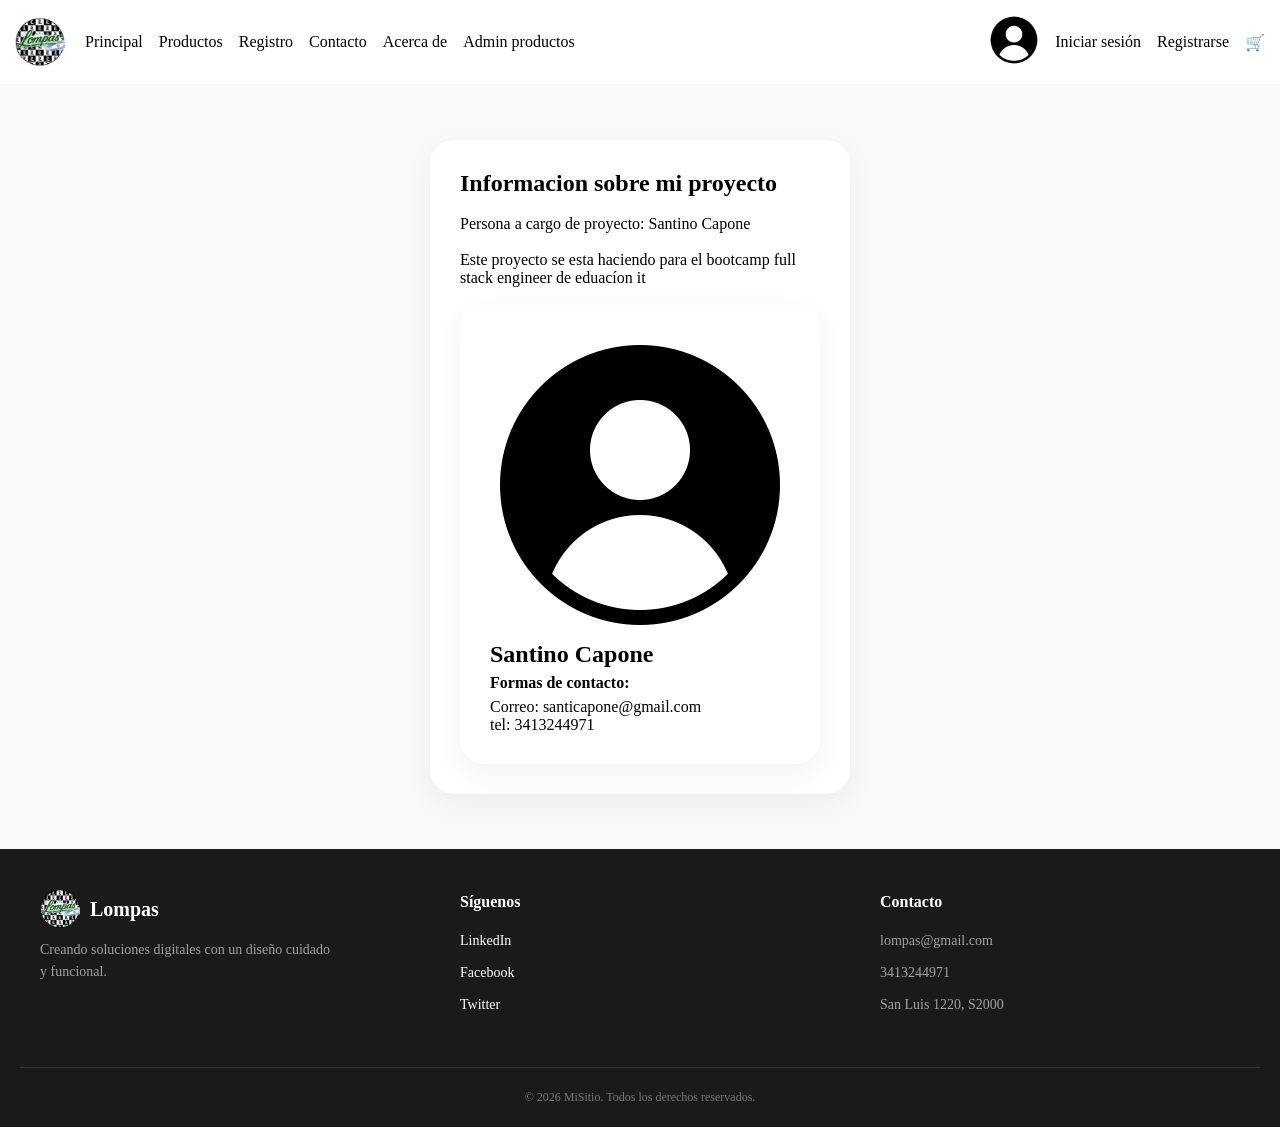
<file: pages/about.html>
<!doctype html>
<html lang="es">
  <head>
    <meta charset="UTF-8" />
    <meta name="viewport" content="width=device-width, initial-scale=1.0" />
    <title>Lompas</title>

    <link rel="stylesheet" href="/css/styles.css" />

    <link rel="stylesheet" href="/css/about.css" />

    <link rel="icon" type="image/png" href="/assets/images/Lompas-logo.png" />
  </head>
  <body>
    <header>
      <div class="navbar">
        <nav class="main-nav">
          <button class="hamburger">☰</button>
          <div class="nav-left">
            <img
              class="logos"
              src="/assets/images/Lompas-logo.png"
              alt="Logo del usuario"
            />
            <ul>
              <li><a href="/">Principal</a></li>
              <li><a href="/pages/products.html">Productos</a></li>
              <li><a href="/pages/register.html">Registro</a></li>
              <li><a href="/pages/contact.html">Contacto</a></li>
              <li><a href="/pages/about.html">Acerca de</a></li>
              <li>
                <a href="/pages/admin-products.html">Admin productos</a>
              </li>
            </ul>
          </div>
          <div class="nav-right">
            <ul>
              <li>
                <img
                  class="logos"
                  src="/assets/images/logo-usuario.png"
                  alt="Logo del usuario"
                />
              </li>
              <li><a href="/pages/login.html">Iniciar sesión</a></li>
              <li><a href="/pages/register.html">Registrarse</a></li>
              <li><a href="/pages/cart.html">🛒</a></li>
            </ul>
          </div>
        </nav>
      </div>
    </header>

    <main>
      <section>
        <div class="div-main">
          <div class="card">
            <h1>Informacion sobre mi proyecto</h1>
            <p>Persona a cargo de proyecto: Santino Capone</p>
            <p>
              Este proyecto se esta haciendo para el bootcamp full stack
              engineer de eduacíon it
            </p>
            <div class="card">
              <img
                src="/assets/images/logo-usuario.png"
                alt="foto del desarrollador"
              />
              <h2>Santino Capone</h2>
              <h4>Formas de contacto:</h4>
              <ul>
                <ol>
                  Correo: santicapone@gmail.com
                </ol>
                <ol>
                  tel: 3413244971
                </ol>
              </ul>
            </div>
          </div>
        </div>
      </section>
    </main>

    <footer class="site-footer">
      <div class="footer-container">
        <div class="footer-column footer-brand">
          <div class="logo-wrapper">
            <img
              src="/assets/images/Lompas-logo.png"
              alt="Logo de la empresa"
              class="footer-logo"
            />
            <span class="brand-name">Lompas</span>
          </div>
          <p class="brand-description">
            Creando soluciones digitales con un diseño cuidado y funcional.
          </p>
        </div>

        <div class="footer-column footer-socials">
          <h3>Síguenos</h3>
          <div class="social-links">
            <a
              href="https://www.linkedin.com"
              target="_blank"
              rel="noopener noreferrer"
              aria-label="LinkedIn"
            >
              <i class="fab fa-linkedin"></i> LinkedIn
            </a>
            <a
              href="https://www.facebook.com"
              target="_blank"
              rel="noopener noreferrer"
              aria-label="Facebook"
            >
              <i class="fab fa-facebook"></i> Facebook
            </a>
            <a
              href="https://www.twitter.com"
              target="_blank"
              rel="noopener noreferrer"
              aria-label="Twitter"
            >
              <i class="fab fa-twitter"></i> Twitter
            </a>
          </div>
        </div>

        <div class="footer-column footer-contact">
          <h3>Contacto</h3>
          <ul>
            <li>
              <i class="fas fa-envelope"></i>
              <a href="mailto:info@misitio.com">lompas@gmail.com</a>
            </li>
            <li>
              <i class="fas fa-phone"></i>
              <a href="tel:+3413244971">3413244971</a>
            </li>
            <li><i class="fas fa-map-marker-alt"></i>San Luis 1220, S2000</li>
          </ul>
        </div>
      </div>

      <div class="footer-bottom">
        <p>&copy; 2026 MiSitio. Todos los derechos reservados.</p>
      </div>
    </footer>
  </body>
</html>
</file>
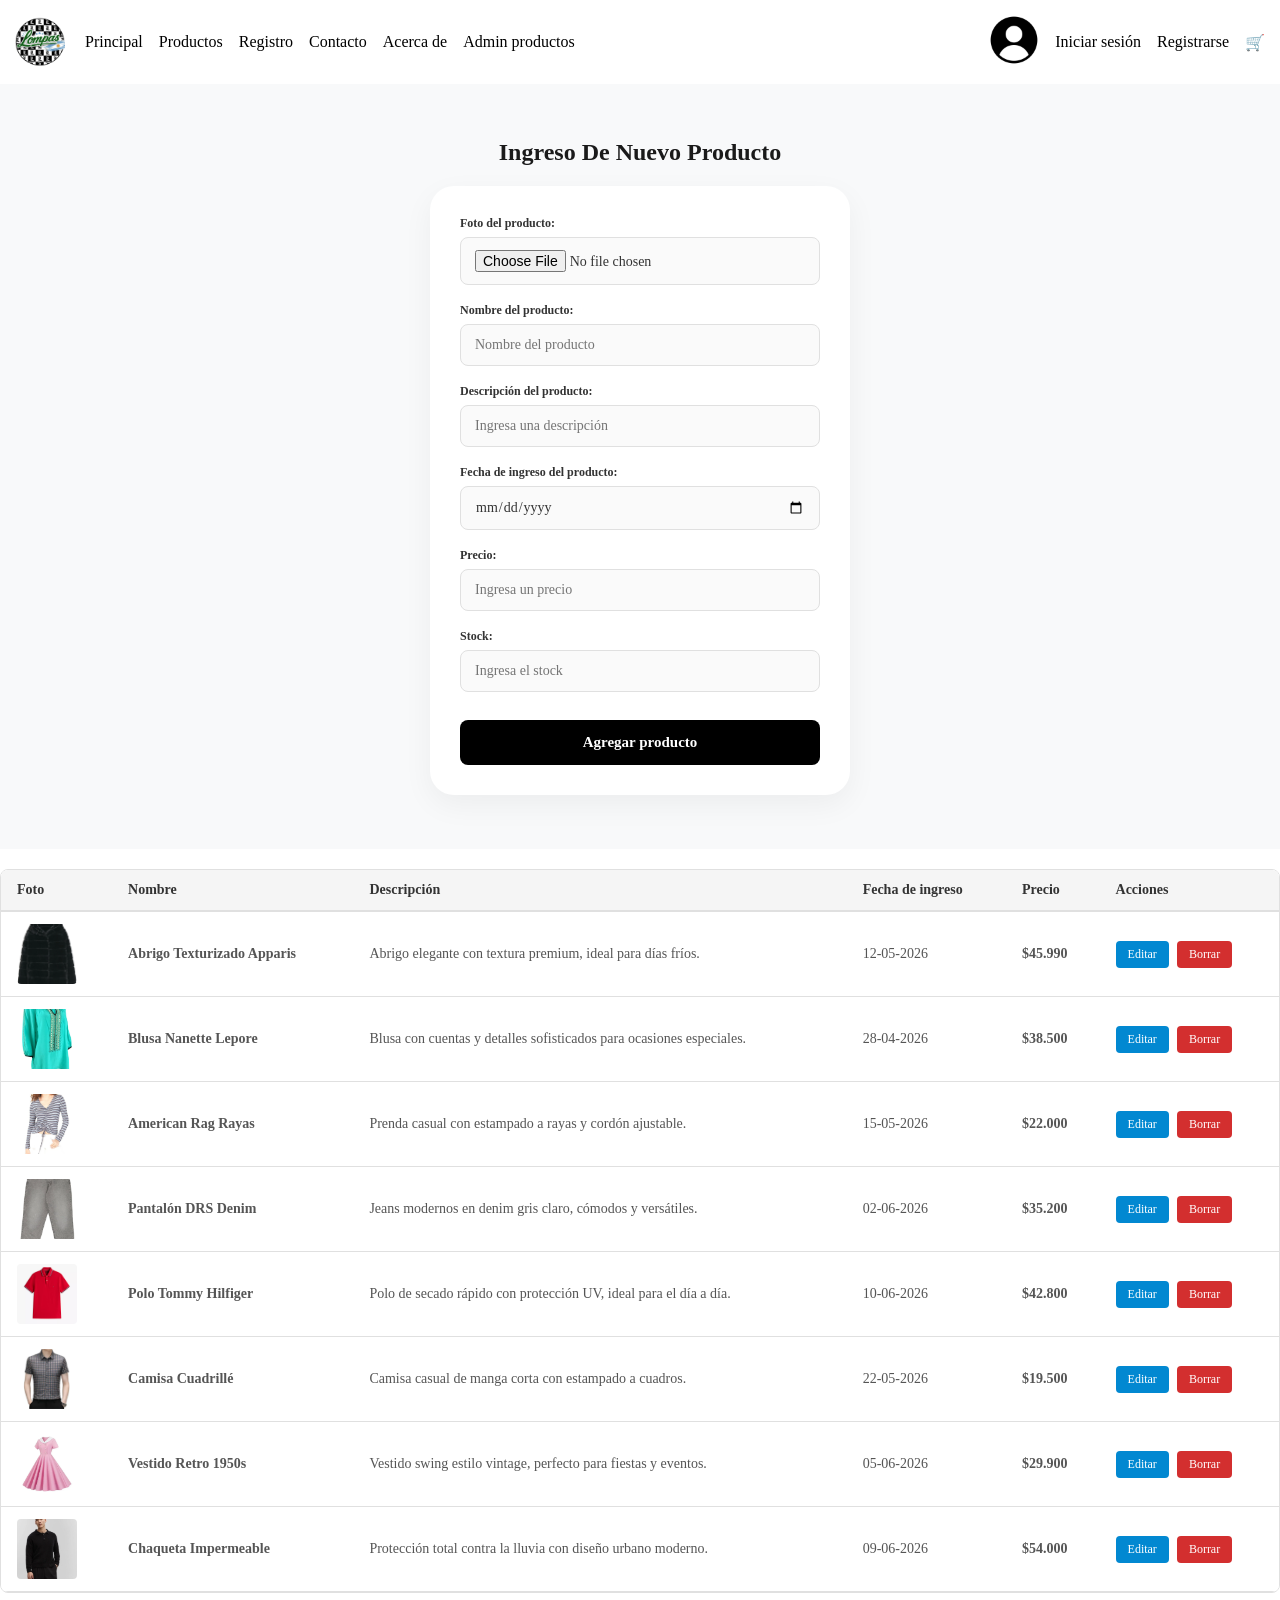
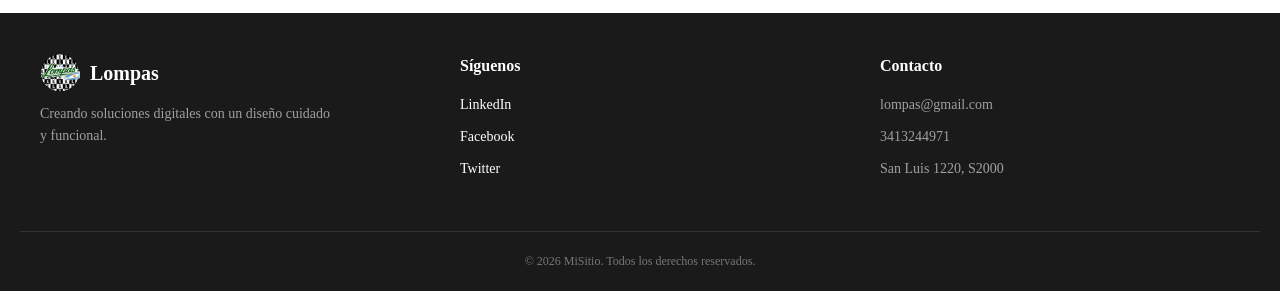
<file: pages/admin-products.html>
<!doctype html>
<html lang="es">
  <head>
    <meta charset="UTF-8" />
    <meta name="viewport" content="width=device-width, initial-scale=1.0" />
    <title>Lompas</title>

    <link rel="stylesheet" href="/css/styles.css" />

    <link rel="stylesheet" href="/css/register.css" />

    <link rel="stylesheet" href="/css/admin-products.css" />

    <link rel="icon" type="image/png" href="/assets/images/Lompas-logo.png" />
  </head>
  <body>
    <header>
      <div class="navbar">
        <nav class="main-nav">
          <button class="hamburger">☰</button>
          <div class="nav-left">
            <img
              class="logos"
              src="/assets/images/Lompas-logo.png"
              alt="Logo del usuario"
            />
            <ul>
              <li><a href="/">Principal</a></li>
              <li><a href="/pages/products.html">Productos</a></li>
              <li><a href="/pages/register.html">Registro</a></li>
              <li><a href="/pages/contact.html">Contacto</a></li>
              <li><a href="/pages/about.html">Acerca de</a></li>
              <li>
                <a href="/pages/admin-products.html">Admin productos</a>
              </li>
            </ul>
          </div>
          <div class="nav-right">
            <ul>
              <li>
                <img
                  class="logos"
                  src="/assets/images/logo-usuario.png"
                  alt="Logo del usuario"
                />
              </li>
              <li><a href="/pages/login.html">Iniciar sesión</a></li>
              <li><a href="/pages/register.html">Registrarse</a></li>
              <li><a href="/pages/cart.html">🛒</a></li>
            </ul>
          </div>
        </nav>
      </div>
    </header>
    <main>
      <div class="div-main">
        <h2>Ingreso de nuevo producto</h2>
        <form class="card">
          <div>
            <label for="nombre">Foto del producto:</label>
            <input
              type="file"
              name="foto"
              id=""
              placeholder="ingresa una foto del producto"
              required
              accept="image/"
            />
          </div>

          <div>
            <label for="email">Nombre del producto:</label>
            <input
              type="text"
              name="product-name"
              id=""
              placeholder="Nombre del producto"
              required
            />
          </div>

          <div>
            <label for="password">Descripción del producto:</label>
            <input
              type="text"
              name="product-description"
              id=""
              placeholder="Ingresa una descripción"
              required
            />
          </div>

          <div>
            <label for="fecha-nacimiento">Fecha de ingreso del producto:</label>
            <input type="date" id="" name="entry-date" required />
          </div>

          <div>
            <label for="password">Precio:</label>
            <input
              type="number"
              name="price"
              id=""
              placeholder="Ingresa un precio"
              required
            />
          </div>

          <div>
            <label for="password">Stock:</label>
            <input
              type="number"
              name="stock"
              id=""
              placeholder="Ingresa el stock"
              required
            />
          </div>

          <div>
            <button type="submit">Agregar producto</button>
          </div>
        </form>
      </div>

      <div class="table-container">
        <table class="admin-table">
          <thead>
            <tr>
              <th>Foto</th>
              <th>Nombre</th>
              <th>Descripción</th>
              <th>Fecha de ingreso</th>
              <th>Precio</th>
              <th>Acciones</th>
            </tr>
          </thead>
          <tbody>
            <tr>
              <td>
                <img
                  src="/assets/images/Apparis abrigo texturizado .webp"
                  alt="Abrigo Texturizado Apparis"
                  class="table-img"
                />
              </td>
              <td class="product-name">Abrigo Texturizado Apparis</td>
              <td>
                Abrigo elegante con textura premium, ideal para días fríos.
              </td>
              <td class="text-nowrap">12-05-2026</td>
              <td class="product-price">$45.990</td>
              <td>
                <div class="actions-container">
                  <button class="btn-action btn-edit" type="button">
                    Editar
                  </button>
                  <button class="btn-action btn-delete" type="button">
                    Borrar
                  </button>
                </div>
              </td>
            </tr>

            <tr>
              <td>
                <img
                  src="/assets/images/Blusa Nanette Lepore Para Mujer Con Cuentas.webp"
                  alt="Blusa Nanette Lepore"
                  class="table-img"
                />
              </td>
              <td class="product-name">Blusa Nanette Lepore</td>
              <td>
                Blusa con cuentas y detalles sofisticados para ocasiones
                especiales.
              </td>
              <td class="text-nowrap">28-04-2026</td>
              <td class="product-price">$38.500</td>
              <td>
                <div class="actions-container">
                  <button class="btn-action btn-edit" type="button">
                    Editar
                  </button>
                  <button class="btn-action btn-delete" type="button">
                    Borrar
                  </button>
                </div>
              </td>
            </tr>

            <tr>
              <td>
                <img
                  src="/assets/images/Prenda Para Mujer American Rag Con Cordón Estampado A Rayas .webp"
                  alt="American Rag Rayas"
                  class="table-img"
                />
              </td>
              <td class="product-name">American Rag Rayas</td>
              <td>Prenda casual con estampado a rayas y cordón ajustable.</td>
              <td class="text-nowrap">15-05-2026</td>
              <td class="product-price">$22.000</td>
              <td>
                <div class="actions-container">
                  <button class="btn-action btn-edit" type="button">
                    Editar
                  </button>
                  <button class="btn-action btn-delete" type="button">
                    Borrar
                  </button>
                </div>
              </td>
            </tr>

            <tr>
              <td>
                <img
                  src="/assets/images/Pop Trading Pantalón DRS Denim Light Grey Denim.webp"
                  alt="Pantalón DRS Denim"
                  class="table-img"
                />
              </td>
              <td class="product-name">Pantalón DRS Denim</td>
              <td>Jeans modernos en denim gris claro, cómodos y versátiles.</td>
              <td class="text-nowrap">02-06-2026</td>
              <td class="product-price">$35.200</td>
              <td>
                <div class="actions-container">
                  <button class="btn-action btn-edit" type="button">
                    Editar
                  </button>
                  <button class="btn-action btn-delete" type="button">
                    Borrar
                  </button>
                </div>
              </td>
            </tr>

            <tr>
              <td>
                <img
                  src="/assets/images/Polo Tommy Hilfiger Para Hombres De Secado Rápido Con Protección Uv Y.webp"
                  alt="Polo Tommy Hilfiger"
                  class="table-img"
                />
              </td>
              <td class="product-name">Polo Tommy Hilfiger</td>
              <td>
                Polo de secado rápido con protección UV, ideal para el día a
                día.
              </td>
              <td class="text-nowrap">10-06-2026</td>
              <td class="product-price">$42.800</td>
              <td>
                <div class="actions-container">
                  <button class="btn-action btn-edit" type="button">
                    Editar
                  </button>
                  <button class="btn-action btn-delete" type="button">
                    Borrar
                  </button>
                </div>
              </td>
            </tr>

            <tr>
              <td>
                <img
                  src="/assets/images/OEM Custom Ropa Plaid Short Sleeve Men Casual Fashion Checkered Shirt.webp"
                  alt="Camisa Cuadrillé"
                  class="table-img"
                />
              </td>
              <td class="product-name">Camisa Cuadrillé</td>
              <td>Camisa casual de manga corta con estampado a cuadros.</td>
              <td class="text-nowrap">22-05-2026</td>
              <td class="product-price">$19.500</td>
              <td>
                <div class="actions-container">
                  <button class="btn-action btn-edit" type="button">
                    Editar
                  </button>
                  <button class="btn-action btn-delete" type="button">
                    Borrar
                  </button>
                </div>
              </td>
            </tr>

            <tr>
              <td>
                <img
                  src="/assets/images/Retro Antiguo 1950s Vestidos Vestido swing Mujer Carnaval Mascarada Ropa Cotidiana Despedida de Soltera Adulto Vestido Vestidos de fiesta.webp"
                  alt="Vestido Retro 1950s"
                  class="table-img"
                />
              </td>
              <td class="product-name">Vestido Retro 1950s</td>
              <td>
                Vestido swing estilo vintage, perfecto para fiestas y eventos.
              </td>
              <td class="text-nowrap">05-06-2026</td>
              <td class="product-price">$29.900</td>
              <td>
                <div class="actions-container">
                  <button class="btn-action btn-edit" type="button">
                    Editar
                  </button>
                  <button class="btn-action btn-delete" type="button">
                    Borrar
                  </button>
                </div>
              </td>
            </tr>

            <tr>
              <td>
                <img
                  src="/assets/images/Suéter Polo De Manga Larga Mode Of One Para Hombre En Negro Profundo.webp"
                  alt="Chaqueta Impermeable"
                  class="table-img"
                />
              </td>
              <td class="product-name">Chaqueta Impermeable</td>
              <td>
                Protección total contra la lluvia con diseño urbano moderno.
              </td>
              <td class="text-nowrap">09-06-2026</td>
              <td class="product-price">$54.000</td>
              <td>
                <div class="actions-container">
                  <button class="btn-action btn-edit" type="button">
                    Editar
                  </button>
                  <button class="btn-action btn-delete" type="button">
                    Borrar
                  </button>
                </div>
              </td>
            </tr>
          </tbody>
        </table>
      </div>
    </main>
    <footer class="site-footer">
      <div class="footer-container">
        <div class="footer-column footer-brand">
          <div class="logo-wrapper">
            <img
              src="/assets/images/Lompas-logo.png"
              alt="Logo de la empresa"
              class="footer-logo"
            />
            <span class="brand-name">Lompas</span>
          </div>
          <p class="brand-description">
            Creando soluciones digitales con un diseño cuidado y funcional.
          </p>
        </div>

        <div class="footer-column footer-socials">
          <h3>Síguenos</h3>
          <div class="social-links">
            <a
              href="https://www.linkedin.com"
              target="_blank"
              rel="noopener noreferrer"
              aria-label="LinkedIn"
            >
              <i class="fab fa-linkedin"></i> LinkedIn
            </a>
            <a
              href="https://www.facebook.com"
              target="_blank"
              rel="noopener noreferrer"
              aria-label="Facebook"
            >
              <i class="fab fa-facebook"></i> Facebook
            </a>
            <a
              href="https://www.twitter.com"
              target="_blank"
              rel="noopener noreferrer"
              aria-label="Twitter"
            >
              <i class="fab fa-twitter"></i> Twitter
            </a>
          </div>
        </div>

        <div class="footer-column footer-contact">
          <h3>Contacto</h3>
          <ul>
            <li>
              <i class="fas fa-envelope"></i>
              <a href="mailto:info@misitio.com">lompas@gmail.com</a>
            </li>
            <li>
              <i class="fas fa-phone"></i>
              <a href="tel:+3413244971">3413244971</a>
            </li>
            <li><i class="fas fa-map-marker-alt"></i>San Luis 1220, S2000</li>
          </ul>
        </div>
      </div>

      <div class="footer-bottom">
        <p>&copy; 2026 MiSitio. Todos los derechos reservados.</p>
      </div>
    </footer>
  </body>
</html>
</file>
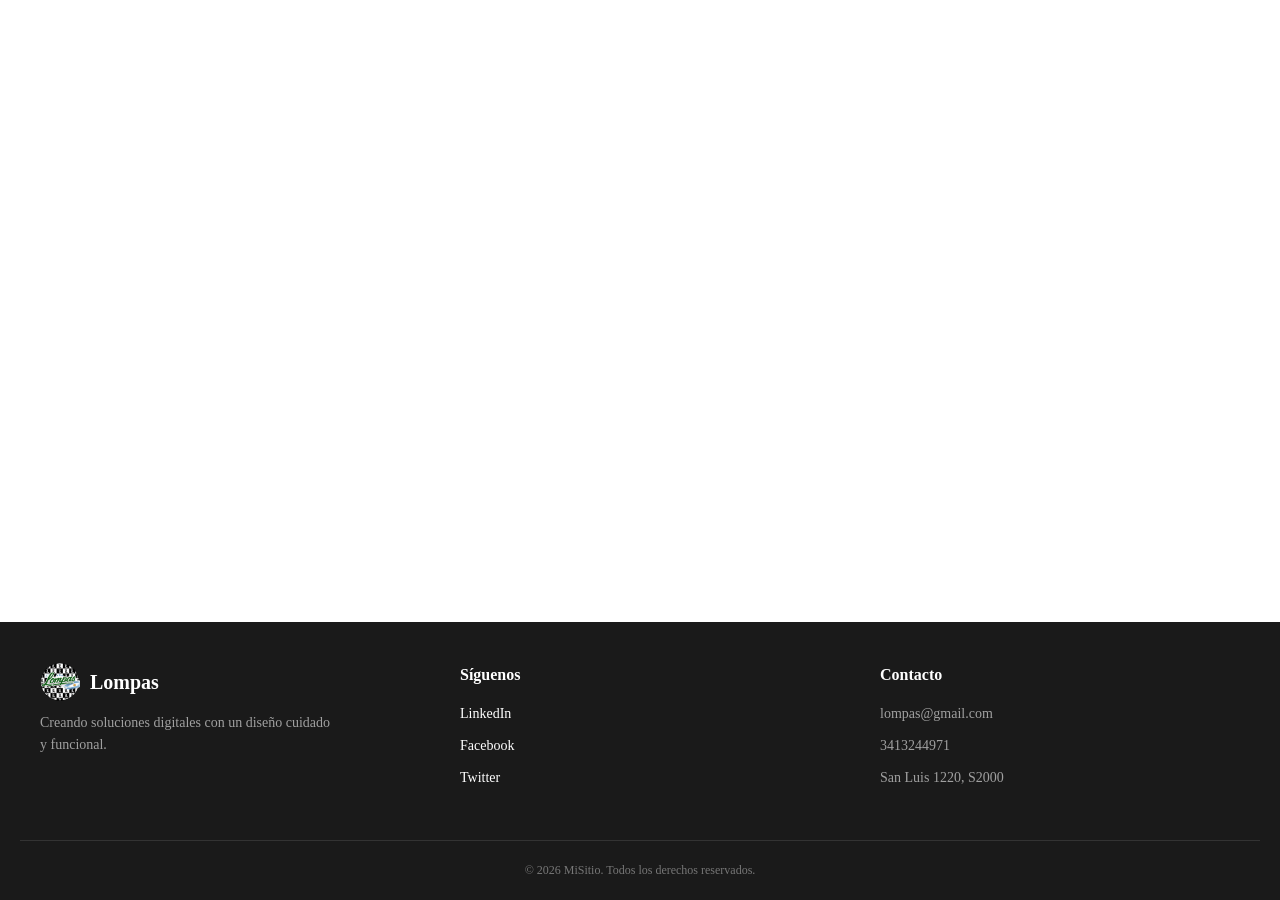
<file: pages/cart.html>
<!doctype html>
<html lang="es">
  <head>
    <meta charset="UTF-8" />
    <meta name="viewport" content="width=device-width, initial-scale=1.0" />
    <title>Lompas</title>

    <link rel="stylesheet" href="/css/styles.css" />

    <link rel="icon" type="image/png" href="/assets/images/Lompas-logo.png" />
  </head>
  <body>
    <header></header>
    <main></main>
    <footer class="site-footer">
      <div class="footer-container">
        <div class="footer-column footer-brand">
          <div class="logo-wrapper">
            <img
              src="/assets/images/Lompas-logo.png"
              alt="Logo de la empresa"
              class="footer-logo"
            />
            <span class="brand-name">Lompas</span>
          </div>
          <p class="brand-description">
            Creando soluciones digitales con un diseño cuidado y funcional.
          </p>
        </div>

        <div class="footer-column footer-socials">
          <h3>Síguenos</h3>
          <div class="social-links">
            <a
              href="https://www.linkedin.com"
              target="_blank"
              rel="noopener noreferrer"
              aria-label="LinkedIn"
            >
              <i class="fab fa-linkedin"></i> LinkedIn
            </a>
            <a
              href="https://www.facebook.com"
              target="_blank"
              rel="noopener noreferrer"
              aria-label="Facebook"
            >
              <i class="fab fa-facebook"></i> Facebook
            </a>
            <a
              href="https://www.twitter.com"
              target="_blank"
              rel="noopener noreferrer"
              aria-label="Twitter"
            >
              <i class="fab fa-twitter"></i> Twitter
            </a>
          </div>
        </div>

        <div class="footer-column footer-contact">
          <h3>Contacto</h3>
          <ul>
            <li>
              <i class="fas fa-envelope"></i>
              <a href="mailto:info@misitio.com">lompas@gmail.com</a>
            </li>
            <li>
              <i class="fas fa-phone"></i>
              <a href="tel:+3413244971">3413244971</a>
            </li>
            <li><i class="fas fa-map-marker-alt"></i>San Luis 1220, S2000</li>
          </ul>
        </div>
      </div>

      <div class="footer-bottom">
        <p>&copy; 2026 MiSitio. Todos los derechos reservados.</p>
      </div>
    </footer>
  </body>
</html>
</file>
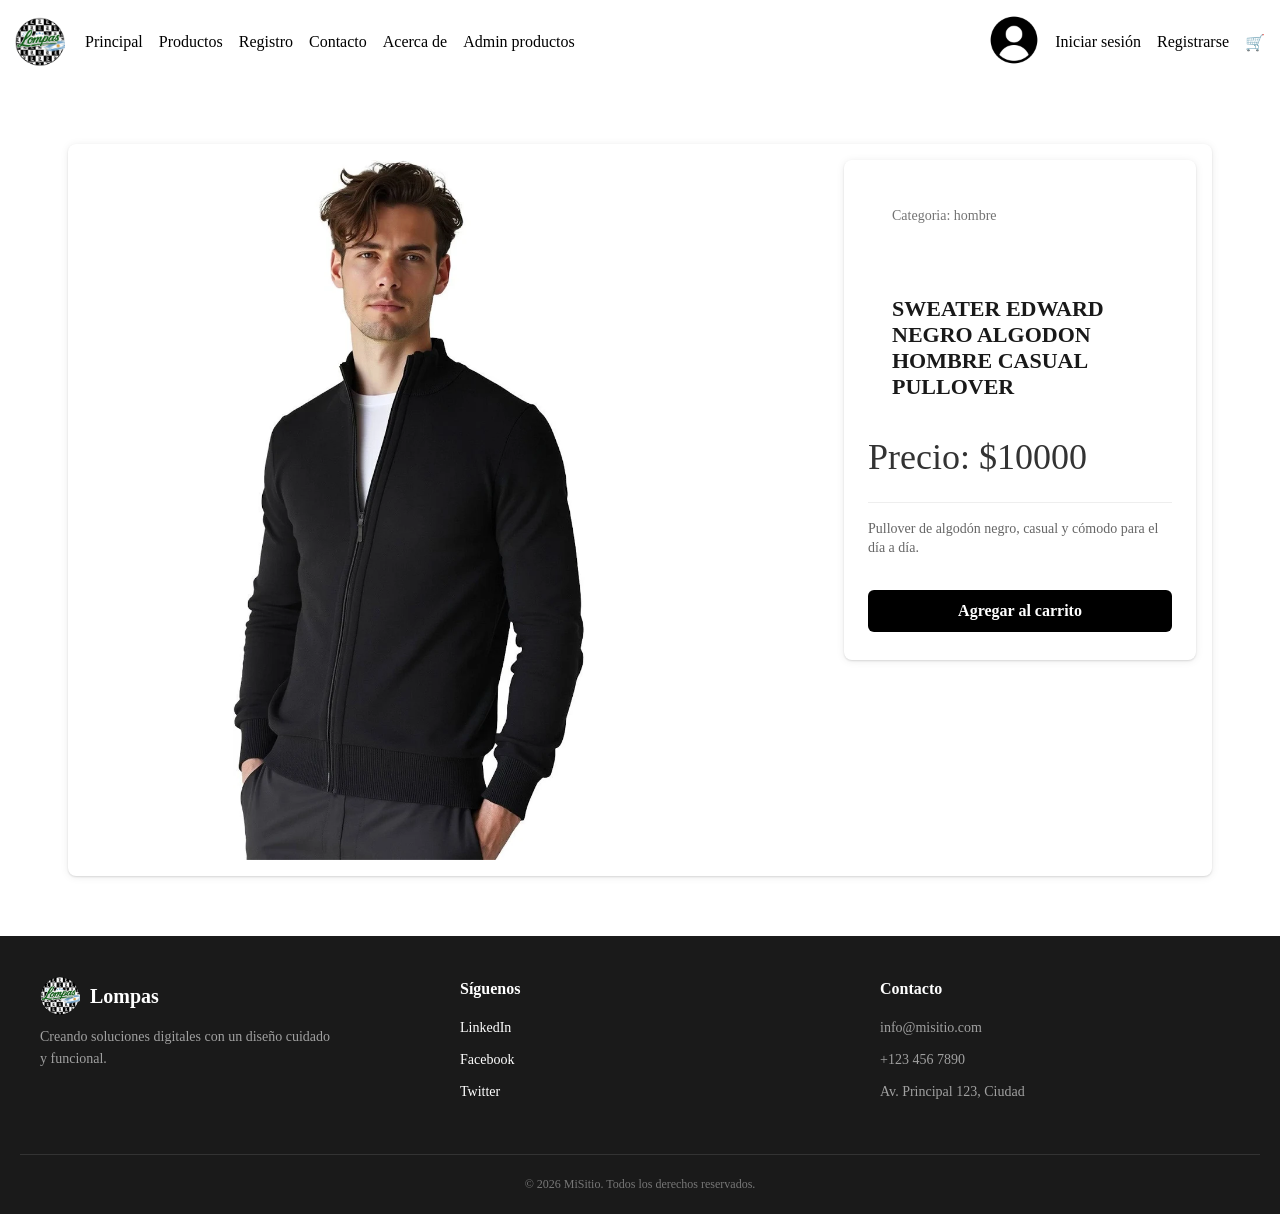
<file: pages/product-detail.html>
<!doctype html>
<html lang="es">
  <head>
    <meta charset="UTF-8" />
    <meta name="viewport" content="width=device-width, initial-scale=1.0" />
    <title>Lompas</title>

    <link rel="stylesheet" href="/css/product-detail.css" />

    <link rel="stylesheet" href="/css/styles.css" />

    <link rel="icon" type="image/png" href="/assets/images/Lompas-logo.png" />
  </head>
  <body>
    <header>
      <div class="navbar">
        <nav class="main-nav">
          <button class="hamburger">☰</button>
          <div class="nav-left">
            <img
              class="logos"
              src="/assets/images/Lompas-logo.png"
              alt="Logo del usuario"
            />
            <ul>
              <li><a href="/">Principal</a></li>
              <li><a href="/pages/products.html">Productos</a></li>
              <li><a href="/pages/register.html">Registro</a></li>
              <li><a href="/pages/contact.html">Contacto</a></li>
              <li><a href="/pages/about.html">Acerca de</a></li>
              <li>
                <a href="/pages/admin-products.html">Admin productos</a>
              </li>
            </ul>
          </div>
          <div class="nav-right">
            <ul>
              <li>
                <img
                  class="logos"
                  src="/assets/images/logo-usuario.png"
                  alt="Logo del usuario"
                />
              </li>
              <li><a href="/pages/login.html">Iniciar sesión</a></li>
              <li><a href="/pages/register.html">Registrarse</a></li>
              <li><a href="/pages/cart.html">🛒</a></li>
            </ul>
          </div>
        </nav>
      </div>
    </header>
    <main>
      <section class="product-section">
        <div class="div-product">
          <div class="div-description">
            <h3 class="name">
              SWEATER EDWARD NEGRO ALGODON HOMBRE CASUAL PULLOVER
            </h3>
            <p class="category">Categoria: hombre</p>
            <p class="price">Precio: $10000</p>
            <p class="description">
              Pullover de algodón negro, casual y cómodo para el día a día.
            </p>
            <button>Agregar al carrito</button>
          </div>
          <div class="exposition">
            <img
              class="product"
              src="/assets/images/SWEATER EDWARD NEGRO ALGODON HOMBRE CASUAL PULLOVER.webp"
              alt="foto de lo mas comprado del mes"
            />
          </div>
        </div>
      </section>
    </main>
    <footer class="site-footer">
      <div class="footer-container">
        <div class="footer-column footer-brand">
          <div class="logo-wrapper">
            <img
              src="/assets/images/Lompas-logo.png"
              alt="Logo de la empresa"
              class="footer-logo"
            />
            <span class="brand-name">Lompas</span>
          </div>
          <p class="brand-description">
            Creando soluciones digitales con un diseño cuidado y funcional.
          </p>
        </div>

        <div class="footer-column footer-socials">
          <h3>Síguenos</h3>
          <div class="social-links">
            <a
              href="https://www.linkedin.com"
              target="_blank"
              rel="noopener noreferrer"
              aria-label="LinkedIn"
            >
              <i class="fab fa-linkedin"></i> LinkedIn
            </a>
            <a
              href="https://www.facebook.com"
              target="_blank"
              rel="noopener noreferrer"
              aria-label="Facebook"
            >
              <i class="fab fa-facebook"></i> Facebook
            </a>
            <a
              href="https://www.twitter.com"
              target="_blank"
              rel="noopener noreferrer"
              aria-label="Twitter"
            >
              <i class="fab fa-twitter"></i> Twitter
            </a>
          </div>
        </div>

        <div class="footer-column footer-contact">
          <h3>Contacto</h3>
          <ul>
            <li>
              <i class="fas fa-envelope"></i>
              <a href="mailto:info@misitio.com">info@misitio.com</a>
            </li>
            <li>
              <i class="fas fa-phone"></i>
              <a href="tel:+1234567890">+123 456 7890</a>
            </li>
            <li>
              <i class="fas fa-map-marker-alt"></i> Av. Principal 123, Ciudad
            </li>
          </ul>
        </div>
      </div>

      <div class="footer-bottom">
        <p>&copy; 2026 MiSitio. Todos los derechos reservados.</p>
      </div>
    </footer>
  </body>
</html>
</file>
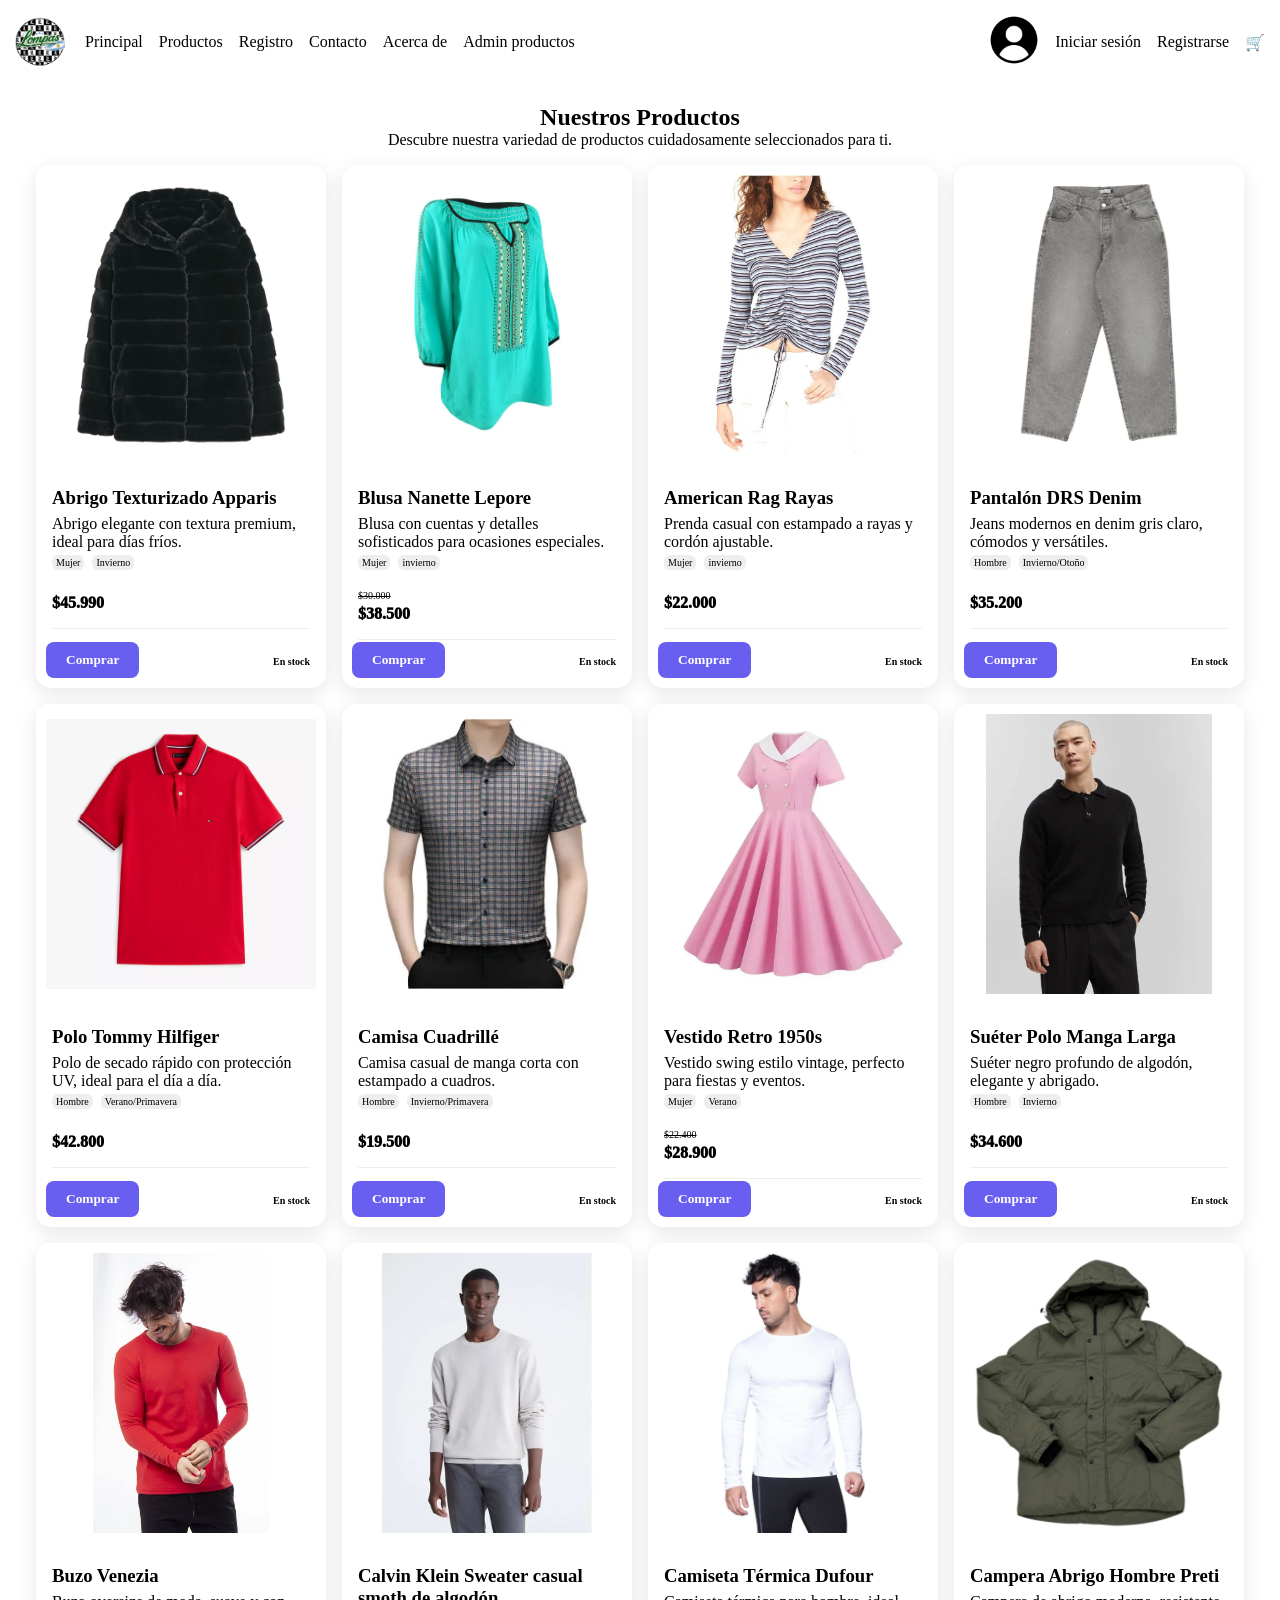
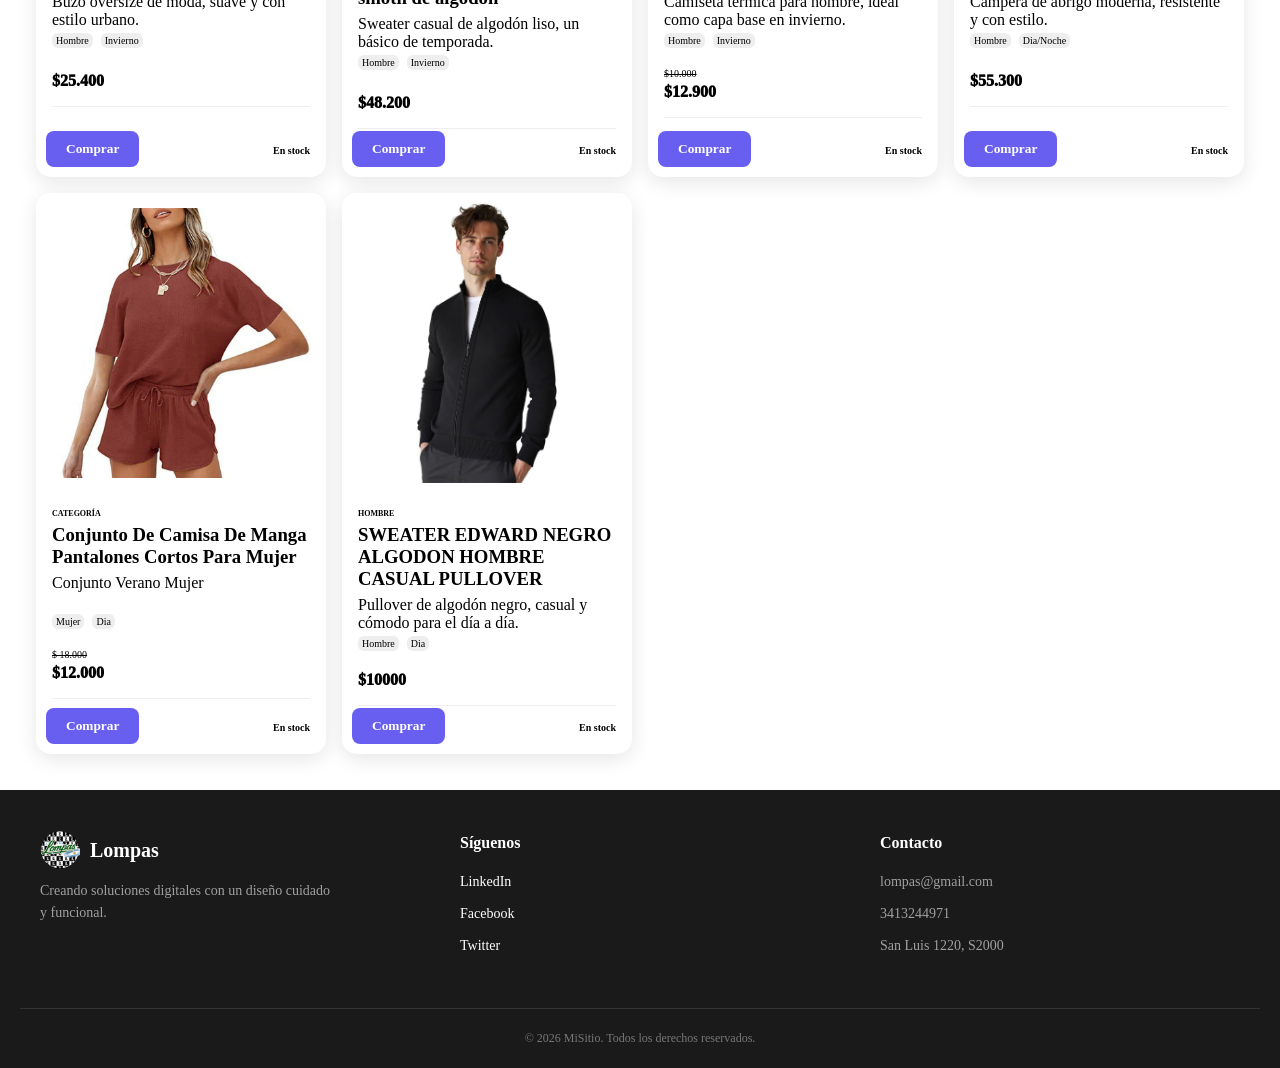
<file: pages/products.html>
<!doctype html>
<html lang="es">
  <head>
    <meta charset="UTF-8" />
    <meta name="viewport" content="width=device-width, initial-scale=1.0" />
    <title>Lompas</title>

    <link rel="stylesheet" href="/css/styles.css" />

    <link rel="stylesheet" href="/css/products.css" />

    <link rel="icon" type="image/png" href="/assets/images/Lompas-logo.png" />
  </head>
  <body>
    <header>
      <div class="navbar">
        <nav class="main-nav">
          <button class="hamburger">☰</button>
          <div class="nav-left">
            <img
              class="logos"
              src="/assets/images/Lompas-logo.png"
              alt="Logo del usuario"
            />
            <ul>
              <li><a href="/">Principal</a></li>
              <li><a href="/pages/products.html">Productos</a></li>
              <li><a href="/pages/register.html">Registro</a></li>
              <li><a href="/pages/contact.html">Contacto</a></li>
              <li><a href="/pages/about.html">Acerca de</a></li>
              <li>
                <a href="/pages/admin-products.html">Admin productos</a>
              </li>
            </ul>
          </div>
          <div class="nav-right">
            <ul>
              <li>
                <img
                  class="logos"
                  src="/assets/images/logo-usuario.png"
                  alt="Logo del usuario"
                />
              </li>
              <li><a href="/pages/login.html">Iniciar sesión</a></li>
              <li><a href="/pages/register.html">Registrarse</a></li>
              <li><a href="/pages/cart.html">🛒</a></li>
            </ul>
          </div>
        </nav>
      </div>
    </header>

    <main>
      <section class="product-section">
        <h2 class="section-title">Nuestros Productos</h2>

        <p class="text-center">
          Descubre nuestra variedad de productos cuidadosamente seleccionados
          para ti.
        </p>

        <div class="product-container">
          <div class="card">
            <div class="card-header">
              <img
                src="/assets/images/Apparis abrigo texturizado .webp"
                alt="Imagen del producto"
              />
              <div class="badge"></div>
              <a href="/pages/product-detail.html" class="details">Ver más</a>
            </div>

            <div class="card-body">
              <p class="category"></p>
              <h3 class="name">Abrigo Texturizado Apparis</h3>
              <p class="description">
                Abrigo elegante con textura premium, ideal para días fríos.
              </p>

              <div class="tags-container">
                <span class="tag">Mujer</span>
                <span class="tag">Invierno</span>
              </div>

              <div class="info-container">
                <div class="price-container">
                  <span class="discount"></span>
                  <span class="price">$45.990</span>
                </div>

                <button class="button">
                  Comprar <i class="fa-solid fa-bag-shopping"></i>
                </button>
              </div>
            </div>
            <div class="card-footer">
              <div class="stock">En stock</div>
            </div>
          </div>
          <div class="card">
            <div class="card-header">
              <img
                src="/assets/images/Blusa Nanette Lepore Para Mujer Con Cuentas.webp"
                alt="Imagen del producto"
              />
              <div class="badge">Oferta</div>
              <a href="/pages/product-detail.html" class="details">Ver más</a>
            </div>

            <div class="card-body">
              <p class="category"></p>
              <h3 class="name">Blusa Nanette Lepore</h3>
              <p class="description">
                Blusa con cuentas y detalles sofisticados para ocasiones
                especiales.
              </p>

              <div class="tags-container">
                <span class="tag">Mujer</span>
                <span class="tag">invierno</span>
              </div>

              <div class="info-container">
                <div class="price-container">
                  <span class="discount">$30.000</span>
                  <span class="price">$38.500</span>
                </div>

                <button class="button">
                  Comprar <i class="fa-solid fa-bag-shopping"></i>
                </button>
              </div>
            </div>
            <div class="card-footer">
              <div class="stock">En stock</div>
            </div>
          </div>
          <div class="card">
            <div class="card-header">
              <img
                src="/assets/images/Prenda Para Mujer American Rag Con Cordón Estampado A Rayas .webp"
                alt="Imagen del producto"
              />
              <div class="badge"></div>
              <a href="/pages/product-detail.html" class="details">Ver más</a>
            </div>

            <div class="card-body">
              <p class="category"></p>
              <h3 class="name">American Rag Rayas</h3>
              <p class="description">
                Prenda casual con estampado a rayas y cordón ajustable.
              </p>

              <div class="tags-container">
                <span class="tag">Mujer</span>
                <span class="tag">invierno</span>
              </div>

              <div class="info-container">
                <div class="price-container">
                  <span class="discount"></span>
                  <span class="price">$22.000</span>
                </div>

                <button class="button">
                  Comprar <i class="fa-solid fa-bag-shopping"></i>
                </button>
              </div>
            </div>
            <div class="card-footer">
              <div class="stock">En stock</div>
            </div>
          </div>
          <div class="card">
            <div class="card-header">
              <img
                src="/assets/images/Pop Trading Pantalón DRS Denim Light Grey Denim.webp"
                alt="Imagen del producto"
              />
              <div class="badge"></div>
              <a href="/pages/product-detail.html" class="details">Ver más</a>
            </div>

            <div class="card-body">
              <p class="category"></p>
              <h3 class="name">Pantalón DRS Denim</h3>
              <p class="description">
                Jeans modernos en denim gris claro, cómodos y versátiles.
              </p>

              <div class="tags-container">
                <span class="tag">Hombre</span>
                <span class="tag">Invierno/Otoño</span>
              </div>

              <div class="info-container">
                <div class="price-container">
                  <span class="discount"></span>
                  <span class="price"> $35.200</span>
                </div>

                <button class="button">
                  Comprar <i class="fa-solid fa-bag-shopping"></i>
                </button>
              </div>
            </div>
            <div class="card-footer">
              <div class="stock">En stock</div>
            </div>
          </div>
          <div class="card">
            <div class="card-header">
              <img
                src="/assets/images/Polo Tommy Hilfiger Para Hombres De Secado Rápido Con Protección Uv Y.webp"
                alt="Imagen del producto"
              />
              <div class="badge"></div>
              <a href="/pages/product-detail.html" class="details">Ver más</a>
            </div>

            <div class="card-body">
              <p class="category"></p>
              <h3 class="name">Polo Tommy Hilfiger</h3>
              <p class="description">
                Polo de secado rápido con protección UV, ideal para el día a
                día.
              </p>

              <div class="tags-container">
                <span class="tag">Hombre</span>
                <span class="tag">Verano/Primavera </span>
              </div>

              <div class="info-container">
                <div class="price-container">
                  <span class="discount"></span>
                  <span class="price">$42.800</span>
                </div>

                <button class="button">
                  Comprar <i class="fa-solid fa-bag-shopping"></i>
                </button>
              </div>
            </div>
            <div class="card-footer">
              <div class="stock">En stock</div>
            </div>
          </div>
          <div class="card">
            <div class="card-header">
              <img
                src="/assets/images/OEM Custom Ropa Plaid Short Sleeve Men Casual Fashion Checkered Shirt.webp"
                alt="Imagen del producto"
              />
              <div class="badge"></div>
              <a href="/pages/product-detail.html" class="details">Ver más</a>
            </div>

            <div class="card-body">
              <p class="category"></p>
              <h3 class="name">Camisa Cuadrillé</h3>
              <p class="description">
                Camisa casual de manga corta con estampado a cuadros.
              </p>

              <div class="tags-container">
                <span class="tag">Hombre</span>
                <span class="tag">Invierno/Primavera</span>
              </div>

              <div class="info-container">
                <div class="price-container">
                  <span class="discount"></span>
                  <span class="price">$19.500</span>
                </div>

                <button class="button">
                  Comprar <i class="fa-solid fa-bag-shopping"></i>
                </button>
              </div>
            </div>
            <div class="card-footer">
              <div class="stock">En stock</div>
            </div>
          </div>
          <div class="card">
            <div class="card-header">
              <img
                src="/assets/images/Retro Antiguo 1950s Vestidos Vestido swing Mujer Carnaval Mascarada Ropa Cotidiana Despedida de Soltera Adulto Vestido Vestidos de fiesta.webp"
                alt="Imagen del producto"
              />
              <div class="badge">Oferta</div>
              <a href="/pages/product-detail.html" class="details">Ver más</a>
            </div>

            <div class="card-body">
              <p class="category"></p>
              <h3 class="name">Vestido Retro 1950s</h3>
              <p class="description">
                Vestido swing estilo vintage, perfecto para fiestas y eventos.
              </p>

              <div class="tags-container">
                <span class="tag">Mujer</span>
                <span class="tag">Verano</span>
              </div>

              <div class="info-container">
                <div class="price-container">
                  <span class="discount">$22.400</span>
                  <span class="price">$28.900</span>
                </div>

                <button class="button">
                  Comprar <i class="fa-solid fa-bag-shopping"></i>
                </button>
              </div>
            </div>
            <div class="card-footer">
              <div class="stock">En stock</div>
            </div>
          </div>
          <div class="card">
            <div class="card-header">
              <img
                src="/assets/images/Suéter Polo De Manga Larga Mode Of One Para Hombre En Negro Profundo.webp"
                alt="Imagen del producto"
              />
              <div class="badge"></div>
              <a href="/pages/product-detail.html" class="details">Ver más</a>
            </div>

            <div class="card-body">
              <p class="category"></p>
              <h3 class="name">Suéter Polo Manga Larga</h3>
              <p class="description">
                Suéter negro profundo de algodón, elegante y abrigado.
              </p>

              <div class="tags-container">
                <span class="tag">Hombre</span>
                <span class="tag">Invierno</span>
              </div>

              <div class="info-container">
                <div class="price-container">
                  <span class="discount"></span>
                  <span class="price">$34.600</span>
                </div>

                <button class="button">
                  Comprar <i class="fa-solid fa-bag-shopping"></i>
                </button>
              </div>
            </div>
            <div class="card-footer">
              <div class="stock">En stock</div>
            </div>
          </div>
          <div class="card">
            <div class="card-header">
              <img
                src="/assets/images/Buzo Venezia.webp"
                alt="Imagen del producto"
              />
              <div class="badge"></div>
              <a href="/pages/product-detail.html" class="details">Ver más</a>
            </div>

            <div class="card-body">
              <p class="category"></p>
              <h3 class="name">Buzo Venezia</h3>
              <p class="description">
                Buzo oversize de moda, suave y con estilo urbano.
              </p>

              <div class="tags-container">
                <span class="tag">Hombre</span>
                <span class="tag">Invierno</span>
              </div>

              <div class="info-container">
                <div class="price-container">
                  <span class="discount"></span>
                  <span class="price">$25.400</span>
                </div>

                <button class="button">
                  Comprar <i class="fa-solid fa-bag-shopping"></i>
                </button>
              </div>
            </div>
            <div class="card-footer">
              <div class="stock">En stock</div>
            </div>
          </div>
          <div class="card">
            <div class="card-header">
              <img
                src="/assets/images/Calvin Klein Sweater casual smoth de algodón .webp"
                alt="Imagen del producto"
              />
              <div class="badge"></div>
              <a href="/pages/product-detail.html" class="details">Ver más</a>
            </div>

            <div class="card-body">
              <p class="category"></p>
              <h3 class="name">Calvin Klein Sweater casual smoth de algodón</h3>
              <p class="description">
                Sweater casual de algodón liso, un básico de temporada.
              </p>

              <div class="tags-container">
                <span class="tag">Hombre</span>
                <span class="tag">Invierno</span>
              </div>

              <div class="info-container">
                <div class="price-container">
                  <span class="discount"></span>
                  <span class="price">$48.200</span>
                </div>

                <button class="button">
                  Comprar <i class="fa-solid fa-bag-shopping"></i>
                </button>
              </div>
            </div>
            <div class="card-footer">
              <div class="stock">En stock</div>
            </div>
          </div>
          <div class="card">
            <div class="card-header">
              <img
                src="/assets/images/Camiseta Térmica Hombre Art. 11945 Dufour.webp"
                alt="Imagen del producto"
              />
              <div class="badge">Oferta</div>
              <a href="/pages/product-detail.html" class="details">Ver más</a>
            </div>

            <div class="card-body">
              <p class="category"></p>
              <h3 class="name">Camiseta Térmica Dufour</h3>
              <p class="description">
                Camiseta térmica para hombre, ideal como capa base en invierno.
              </p>

              <div class="tags-container">
                <span class="tag">Hombre</span>
                <span class="tag">Invierno</span>
              </div>

              <div class="info-container">
                <div class="price-container">
                  <span class="discount">$10.000</span>
                  <span class="price">$12.900</span>
                </div>

                <button class="button">
                  Comprar <i class="fa-solid fa-bag-shopping"></i>
                </button>
              </div>
            </div>
            <div class="card-footer">
              <div class="stock">En stock</div>
            </div>
          </div>
          <div class="card">
            <div class="card-header">
              <img
                src="/assets/images/Campera Abrigo Hombre Preti.webp"
                alt="Imagen del producto"
              />
              <div class="badge"></div>
              <a href="/pages/product-detail.html" class="details">Ver más</a>
            </div>

            <div class="card-body">
              <p class="category"></p>
              <h3 class="name">Campera Abrigo Hombre Preti</h3>
              <p class="description">
                Campera de abrigo moderna, resistente y con estilo.
              </p>

              <div class="tags-container">
                <span class="tag">Hombre</span>
                <span class="tag">Dia/Noche</span>
              </div>

              <div class="info-container">
                <div class="price-container">
                  <span class="discount"></span>
                  <span class="price">$55.300</span>
                </div>

                <button class="button">
                  Comprar <i class="fa-solid fa-bag-shopping"></i>
                </button>
              </div>
            </div>
            <div class="card-footer">
              <div class="stock">En stock</div>
            </div>
          </div>
          <div class="card">
            <div class="card-header">
              <img
                src="/assets/images/Conjunto De Camisa De Manga Pantalones Cortos Para Mujer.webp"
                alt="Imagen del producto"
              />
              <div class="badge">Oferta</div>
              <a href="/pages/product-detail.html" class="details">Ver más</a>
            </div>

            <div class="card-body">
              <p class="category">Categoría</p>
              <h3 class="name">
                Conjunto De Camisa De Manga Pantalones Cortos Para Mujer
              </h3>
              <p class="description">Conjunto Verano Mujer</p>

              <div class="tags-container">
                <span class="tag">Mujer</span>
                <span class="tag">Dia</span>
              </div>

              <div class="info-container">
                <div class="price-container">
                  <span class="discount">$ 18.000</span>
                  <span class="price">$12.000</span>
                </div>

                <button class="button">
                  Comprar <i class="fa-solid fa-bag-shopping"></i>
                </button>
              </div>
            </div>
            <div class="card-footer">
              <div class="stock">En stock</div>
            </div>
          </div>
          <div class="card">
            <div class="card-header">
              <img
                src="/assets/images/SWEATER EDWARD NEGRO ALGODON HOMBRE CASUAL PULLOVER.webp"
                alt="Imagen del producto"
              />
              <div class="badge"></div>
              <a href="/pages/product-detail.html" class="details">Ver más</a>
            </div>

            <div class="card-body">
              <p class="category">Hombre</p>
              <h3 class="name">
                SWEATER EDWARD NEGRO ALGODON HOMBRE CASUAL PULLOVER
              </h3>
              <p class="description">
                Pullover de algodón negro, casual y cómodo para el día a día.
              </p>

              <div class="tags-container">
                <span class="tag">Hombre</span>
                <span class="tag">Dia</span>
              </div>

              <div class="info-container">
                <div class="price-container">
                  <span class="price">$10000</span>
                </div>

                <button class="button">
                  Comprar <i class="fa-solid fa-bag-shopping"></i>
                </button>
              </div>
            </div>
            <div class="card-footer">
              <div class="stock">En stock</div>
            </div>
          </div>
        </div>
      </section>
    </main>
    <footer class="site-footer">
      <div class="footer-container">
        <div class="footer-column footer-brand">
          <div class="logo-wrapper">
            <img
              src="/assets/images/Lompas-logo.png"
              alt="Logo de la empresa"
              class="footer-logo"
            />
            <span class="brand-name">Lompas</span>
          </div>
          <p class="brand-description">
            Creando soluciones digitales con un diseño cuidado y funcional.
          </p>
        </div>

        <div class="footer-column footer-socials">
          <h3>Síguenos</h3>
          <div class="social-links">
            <a
              href="https://www.linkedin.com"
              target="_blank"
              rel="noopener noreferrer"
              aria-label="LinkedIn"
            >
              <i class="fab fa-linkedin"></i> LinkedIn
            </a>
            <a
              href="https://www.facebook.com"
              target="_blank"
              rel="noopener noreferrer"
              aria-label="Facebook"
            >
              <i class="fab fa-facebook"></i> Facebook
            </a>
            <a
              href="https://www.twitter.com"
              target="_blank"
              rel="noopener noreferrer"
              aria-label="Twitter"
            >
              <i class="fab fa-twitter"></i> Twitter
            </a>
          </div>
        </div>

        <div class="footer-column footer-contact">
          <h3>Contacto</h3>
          <ul>
            <li>
              <i class="fas fa-envelope"></i>
              <a href="mailto:info@misitio.com">lompas@gmail.com</a>
            </li>
            <li>
              <i class="fas fa-phone"></i>
              <a href="tel:+3413244971">3413244971</a>
            </li>
            <li><i class="fas fa-map-marker-alt"></i>San Luis 1220, S2000</li>
          </ul>
        </div>
      </div>

      <div class="footer-bottom">
        <p>&copy; 2026 MiSitio. Todos los derechos reservados.</p>
      </div>
    </footer>
  </body>
</html>
</file>
<file: css/styles.css>
:root {
  /* Colores */
  --color-primary: white;
  --color-secondary: white;
  --color-terciary: rgb(119, 119, 119);
  --color-accent: white;
  --color-text: #1f2937;
  --color-text-light: #6b7280;
  --color-bg: #ffffff;
  --color-bg-alt: #f9fafb;
  --color-border: #e5e7eb;

  /* Tipografía */
  --font-primary: "Montserrat", montserrat;
  --font-size-sm: 0.875rem; /* 14px */
  --font-size-base: 1rem; /* 16px */
  --font-size-lg: 1.125rem; /* 18px */
  --font-size-xl: 1.25rem; /* 20px */
  --font-size-2xl: 1.5rem; /* 24px */
  --font-size-3xl: 1.875rem; /* 30px */

  /* Espaciado */
  --spacing-sm: 0.5rem; /*  8px */
  --spacing-md: 1rem; /* 16px */
  --spacing-lg: 1.5rem; /* 24px */
  --spacing-xl: 2rem; /* 32px */

  /* Bordes */
  --radius-sm: 4px;
  --radius-md: 8px;
  --radius-lg: 16px;

  /* Sombras */
  --shadow-sm: 0 1px 3px rgba(0, 0, 0, 0.1);
  --shadow-md: 0 4px 6px rgba(0, 0, 0, 0.1);
  --shadow-lg: 0 10px 15px rgba(0, 0, 0, 0.1);

  /* Transiciones */
  --transition: 0.2s ease;
}

@import url("https://fonts.googleapis.com/css2?family=Montserrat:ital,wght@0,100..900;1,100..900&family=Roboto+Mono:ital,wght@0,100..700;1,100..700&display=swap");

* {
  font-family: var(--font-primary);
  padding: 0;
  margin: 0;
  box-sizing: border-box;
}
/* Breakpoints de referencia */
/* sm:  640px  — teléfonos grandes en horizontal */
/* md:  768px  — tablets                         */
/* lg:  1024px — laptops                         */
/* xl:  1280px — desktops                        */

a {
  text-decoration: none;
  color: BLACK;
  &:hover {
    color: var(--color-terciary);
  }
}

html {
  font-size: 16px;
}

body {
  min-height: 100vh;
  display: flex;
  flex-direction: column;
  margin: auto;
  background-color: var(--color-primary);
}

header {
  position: sticky;
  top: 0;
  z-index: 100;
}
.main-nav {
  background-color: var(--color-primary);
  display: flex;
  justify-content: space-between;
  align-items: center;
  padding: 15px;
}

.nav-left,
.nav-right {
  display: flex;
  gap: 20px;
  ul {
    display: flex;
    align-items: center;
    gap: var(--spacing-md);
  }
}

.hamburger {
  display: none;
}

ul {
  list-style: none;
}

.logos {
  width: 50px;
  height: 50px;
}

.section-wrapper {
  max-width: 1200px;
  margin: 0 auto;

  .div-menu {
    display: flex;
    flex-direction: row;

    div {
      justify-content: center;
      display: flex;
      color: var(--text-color);
      flex-direction: column;
      text-align: center;
      padding-top: 50px;

      .mas-comprado {
        width: 500px;
      }
    }
  }
}

.button {
  position: absolute;
  background-color: var(--color-accent);
  color: var(--color-text);
  border: none;
  padding: 10px 20px;
  border-radius: var(--radius-md);
  cursor: pointer;
  transition: var(--transition);

  &:hover {
    background-color: var(--color-terciary);
    color: var(--color-text-light);
  }
}

.hero-section {
  position: relative;
}

.hero-image-container {
  height: 100vh;
  img {
    width: 100%;
    height: 100%;
    object-fit: cover;
  }
}

.hero-content {
  position: absolute;
  top: 50%;
  left: 50%;
  transform: translate(-50%, -50%);
  text-align: center;
  background-color: rgba(0, 0, 0, 0.65);
  border-radius: 5px;
  padding: 20px;
  color: white;
  margin-top: 7px;
}
.product-section {
  background-color: var(--color-secondary);

  padding: 20px;

  .product-container {
    padding: 1rem;
    display: grid;
    grid-template-columns: repeat(auto-fill, minmax(280px, 1fr));
    gap: 1rem;
    flex-wrap: wrap;
    justify-content: center;

    .card {
      flex: 0 0 320px;
      display: flex;
      flex-direction: column;
      background-color: var(--color-primary);
      border-radius: 15px;
      box-shadow: 0 5px 20px rgba(0, 0, 0, 0.1);
      overflow: hidden;
      position: relative;
      transition: transform 0.3s ease;

      &:hover {
        transform: translateY(-5px);

        .card-header {
          a.details {
            bottom: 0;
          }

          img {
            transform: scale(1.1);
          }
        }
      }

      .card-header {
        position: relative;
        overflow: hidden;
        height: 300px;
        background-color: white;
        display: flex;
        align-items: center;
        justify-content: center;

        img {
          width: 100%;
          height: 100%;
          object-fit: contain;
          padding: 10px;
          transition: transform 0.3s ease-in-out;
        }

        .badge {
          background-color: var(--bg-danger);
          color: var(--color-primary);
          position: absolute;
          top: 8px;
          right: 8px;
          padding: 2px 6px;
          text-transform: uppercase;
          font-weight: 500;
          border-radius: 6px;
          z-index: 2;
        }

        a.details {
          width: 100%;
          padding: 8px;
          text-align: center;
          background-color: var(--secondary-color);
          color: var(--color-primary);
          position: absolute;
          bottom: -46px;
          left: 0;
          right: 0;
          transition: bottom 0.3s ease;
          z-index: 2;
          background-color: #1a1a1a;
          border-radius: 5px;
        }
      }

      .card-body {
        padding: 16px 16px 8px;
        color: var(--primary-color);
        flex: 1;

        .category {
          font-size: 8px;
          color: var(--color-disabled);
          text-transform: uppercase;
          font-weight: 600;
        }

        .name {
          margin: 6px 0;
        }

        .description {
          color: var(--color-disabled);
          display: -webkit-box;

          overflow: hidden;
          height: 36px;
        }

        .tags-container {
          display: flex;
          gap: 8px;

          .tag {
            font-size: 10px;
            padding: 2px 4px;
            background-color: #eeeeee;
            border-radius: 6px;
            margin: 4px 0;
          }
        }

        .info-container {
          display: flex;
          justify-content: space-between;
          padding: 16px 0;
          align-items: center;
          border-bottom: 1px solid #eeeeee;

          .button {
            background: rgb(104, 95, 240);
            font-weight: 600;
            position: absolute;
            left: 10px;
            bottom: 10px;
            color: white;
            &:hover {
              background-color: black;
            }
          }

          .price-container {
            display: flex;
            flex-direction: column;
            gap: 4px;

            .discount {
              font-size: 10px;
              color: var(--color-disabled);
              text-decoration: line-through;
            }
            .price {
              font-weight: 1000;
            }
          }
        }
      }

      .card-footer {
        padding: 8px 16px 16px;
        display: flex;
        justify-content: right;

        .star-container {
          font-size: 10px;
          color: #eeeeee;

          .filled {
            color: gold;
          }
        }

        .stock {
          color: var(--color-success);
          font-size: 10px;
          font-weight: 600;
          padding-bottom: 5px;
        }
      }
    }
  }
}

.services-section {
  display: flex;
  justify-content: space-around;
  align-items: center;
  padding: 40px 20px;
  background-color: #f9f9f9;
  border-top: 1px solid #eee;
}

/* Cada tarjeta de característica */
.services-item {
  display: flex;
  align-items: center;
  gap: 15px;
  flex: 1;
  max-width: 300px;
}

.services-icon {
  font-size: 2.5rem;
}

.services-text h3 {
  margin: 0 0 5px 0;
  font-size: 1.1rem;
}

.services-text p {
  margin: 0;
  color: #666;
  font-size: 0.9rem;
}
main {
  flex: 1;
}

.site-footer {
  background-color: #1a1a1a;
  color: #e0e0e0;
  padding: 40px 20px 20px 20px;

  font-size: 14px;
  line-height: 1.6;
}

.footer-container {
  max-width: 1200px;
  margin: 0 auto;
  display: flex;
  flex-direction: column;
  gap: 30px;
}

.footer-column h3 {
  color: #ffffff;
  font-size: 16px;
  margin-bottom: 15px;
  position: relative;
  font-weight: 600;
}

.footer-brand .logo-wrapper {
  display: flex;
  align-items: center;
  gap: 10px;
  margin-bottom: 10px;
}

.footer-logo {
  height: 40px;
  width: auto;
}

.brand-name {
  font-size: 20px;
  font-weight: bold;
  color: #ffffff;
}

.brand-description {
  color: #a0a0a0;
  max-width: 300px;
}

.social-links {
  display: flex;
  flex-direction: column;
  gap: 10px;
}

.social-links a {
  color: white;
  text-decoration: none;
  transition: color 0.3s ease;
}

.social-links a:hover {
  color: #3b82f6;
}

.footer-contact ul {
  list-style: none;
  padding: 0;
  margin: 0;
}

.footer-contact li {
  margin-bottom: 10px;
  color: #a0a0a0;
}

.footer-contact a {
  color: #a0a0a0;
  text-decoration: none;
}

.footer-contact a:hover {
  color: #3b82f6;
}

.footer-bottom {
  margin-top: 40px;
  padding-top: 20px;
  border-top: 1px solid #333;
  text-align: center;
  color: #777;
  font-size: 12px;
}

@media (min-width: 768px) {
  .footer-container {
    flex-direction: row;
    justify-content: space-between;
    align-items: flex-start;
  }

  .footer-column {
    flex: 1;
    padding: 0 15px;
  }

  .footer-column:first-child {
    padding-left: 0;
  }

  .footer-column:last-child {
    padding-right: 0;
  }
}

.social-links a:hover,
.footer-contact a:hover {
  color: #006241 !important;
}

@media (max-width: 768px) {
  .main-nav {
    flex-direction: column;
    align-items: center;
    gap: 15px;
  }

  .nav-left ul,
  .nav-right ul {
    flex-wrap: wrap;
    justify-content: center;
    gap: 10px;
    padding: 0;
  }

  .nav-left ul li a,
  .nav-right ul li a {
    font-size: 13px;
    padding: 5px;
  }
}

@media (max-width: 768px) {
  .hero-image-container {
    height: 60vh;
  }

  .hero-content {
    width: 85%;
    font-size: 18px;
    padding: 15px;
  }
}

@media (max-width: 768px) {
  .section-wrapper .div-menu {
    flex-direction: column !important;
    padding: 20px;
  }

  .section-wrapper .div-menu div {
    padding-top: 20px;
  }

  .section-wrapper .div-menu div .mas-comprado {
    width: 100% !important;
    height: auto;
    margin-top: 20px;
  }
  .footer-container {
    flex-direction: column;
    text-align: center;
    gap: 35px;
  }

  .footer-brand .logo-wrapper {
    justify-content: center;
  }

  .footer-brand .brand-description {
    margin: 0 auto;
  }

  .social-links {
    align-items: center;
  }

  .footer-contact ul {
    display: flex;
    flex-direction: column;
    align-items: center;
  }

  .main-nav {
    display: flex;
    flex-direction: row;
    align-items: center;
    justify-content: flex-end;
    gap: 15px;
    padding: 10px 20px;
    position: relative;
  }

  .hamburger {
    display: block;
    background: none;
    border: none;
    font-size: 30px;
    cursor: pointer;
    padding: 0;
    margin: 0;
    order: 2;
  }

  .nav-left {
    ul {
      display: none;
    }
  }

  .nav-left .logos {
    display: block;
    height: 50px;
    width: auto;
  }

  .nav-left ul.active {
    display: flex;
    flex-direction: column;
    position: absolute;
    top: 100%;
    left: 0px;
    width: 100%;
    background-color: red;
    padding: 20px;
  }

  .nav-right {
    ul {
      display: none;
    }
  }
}

@media (max-width: 576px) {
  .product-section {
    padding: 10px;
  }

  .product-section .product-container {
    grid-template-columns: 1fr !important;
    padding: 0;
  }

  .product-section .product-container .card {
    flex: 0 0 100%;
    max-width: 100%;
  }

  .product-section .product-container .card .card-body .info-container .button {
    position: relative;
    left: 0;
    bottom: 0;
    margin-top: 15px;
    width: 100%;
    text-align: center;
  }

  .product-section .product-container .card .card-body .info-container {
    flex-direction: column;
    align-items: flex-start;
    gap: 10px;
  }
}
</file>
<file: css/about.css>
.nav-right {
  display: none;
}

.div-main {
  display: flex;
  flex-direction: column;
  justify-content: center;
  align-items: center;
  min-height: 85vh;
  padding: 20px;
  background-color: #f8f9fa;
  font-family: "Segoe UI", Tahoma, Geneva, Verdana, sans-serif;
}

.card {
  background-color: #ffffff;
  width: 100%;
  max-width: 420px;
  border-radius: 24px;
  padding: 30px;
  box-shadow: 0 10px 30px rgba(0, 0, 0, 0.05);
  box-sizing: border-box;

  display: flex;
  flex-direction: column;
  gap: 18px;
}

.card > div {
  display: flex;
  flex-direction: column;
  gap: 6px;
}
.nav-right {
  display: block;
}
</file>
<file: css/register.css>
.nav-right {
  display: none;
}

.div-main {
  display: flex;
  flex-direction: column;
  justify-content: center;
  align-items: center;
  min-height: 85vh;
  padding: 20px;
  background-color: #f8f9fa;
  font-family: "Segoe UI", Tahoma, Geneva, Verdana, sans-serif;
}

main h2 {
  font-size: 24px;
  font-weight: 700;
  color: #1a1a1a;
  text-transform: capitalize;
  margin-bottom: 20px;
  text-align: center;
}

.card {
  background-color: #ffffff;
  width: 100%;
  max-width: 420px;
  border-radius: 24px;
  padding: 30px;
  box-shadow: 0 10px 30px rgba(0, 0, 0, 0.05);
  box-sizing: border-box;

  display: flex;
  flex-direction: column;
  gap: 18px;
}

.card > div {
  display: flex;
  flex-direction: column;
  gap: 6px;
}

.card label {
  font-size: 12px;
  font-weight: 600;
  color: #333333;
}

.card input,
.card select {
  padding: 12px 14px;
  font-size: 14px;
  border: 1px solid #e0e0e0;
  border-radius: 8px;
  background-color: #fafafa;
  color: #333333;
  outline: none;
  font-family: inherit;
  transition:
    border-color 0.2s,
    background-color 0.2s;
  box-sizing: border-box;
  width: 100%;
}

.card input:focus,
.card select:focus {
  border-color: #1a1a1a;
  background-color: #ffffff;
}

.card button[type="submit"] {
  display: flex;
  justify-content: center;
  align-items: center;
  background-color: #000000;
  color: #ffffff;
  border: none;
  padding: 14px;
  font-size: 15px;
  font-weight: 700;
  border-radius: 8px;
  cursor: pointer;
  margin-top: 10px;
  width: 100%;
  transition:
    background-color 0.2s,
    transform 0.1s;
}

.card button[type="submit"]:hover {
  background-color: #222222;
}

.card button[type="submit"]:active {
  transform: scale(0.98);
}
</file>
<file: css/admin-products.css>
.table-container {
  width: 100%;
  overflow-x: auto;
  -webkit-overflow-scrolling: touch;
  margin: 20px 0;
  border: 1px solid #e0e0e0;
  border-radius: 8px;
}

.admin-table {
  width: 100%;
  border-collapse: collapse;
  min-width: 800px;
  font-family: sans-serif;
  font-size: 14px;
  text-align: left;
  background-color: #fff;
}

.admin-table th {
  background-color: #f5f5f5;
  color: #333;
  font-weight: 600;
  padding: 12px 16px;
  border-bottom: 2px solid #e0e0e0;
}

.admin-table td {
  padding: 12px 16px;
  border-bottom: 1px solid #e0e0e0;
  color: #555;
  vertical-align: middle;
}

.table-img {
  width: 60px;
  height: 60px;
  object-fit: cover;
  border-radius: 4px;
  display: block;
}

.product-name {
  font-weight: 600;
  color: #222;
}

.product-price {
  font-weight: 600;
  color: #2e7d32;
}

.text-nowrap {
  white-space: nowrap;
}

.actions-container {
  display: flex;
  gap: 8px;
}

.btn-action {
  padding: 6px 12px;
  font-size: 12px;
  font-weight: 500;
  border: none;
  border-radius: 4px;
  cursor: pointer;
  transition: background-color 0.2s;
}

.btn-edit {
  background-color: #0288d1;
  color: #fff;
}

.btn-edit:hover {
  background-color: #01579b;
}

.btn-delete {
  background-color: #d32f2f;
  color: #fff;
}

.btn-delete:hover {
  background-color: #b71c1c;
}

.nav-right {
  display: block;
}
</file>
<file: css/product-detail.css>
.product-section {
  max-width: 1184px;
  margin: 40px auto;
  padding: 0 16px;
  font-family: -apple-system, Roboto, sans-serif;

  .div-product {
    display: flex;
    flex-direction: row-reverse;
    justify-content: space-between;
    align-items: flex-start;
    gap: 48px;
    background-color: #fff;
    padding: 16px;

    border-radius: 8px;

    box-shadow:
      0 1px 2px 0 rgba(0, 0, 0, 0.12),
      0 1px 8px 0 rgba(0, 0, 0, 0.08);

    .exposition {
      flex: 1;
      display: flex;
      justify-content: center;
      max-width: 650px;

      .product {
        width: 100%;
        max-height: 700px;
        object-fit: contain;
      }
    }

    .div-description {
      width: 352px;
      min-width: 350px;
      border-radius: 8px;
      padding: 24px;
      display: flex;
      flex-direction: column;
      text-align: left;
      height: 500px;
      box-shadow:
        0 1px 2px 0 rgba(0, 0, 0, 0.12),
        0 1px 8px 0 rgba(0, 0, 0, 0.08);

      .name {
        font-size: 22px;
        font-weight: 600;
        color: rgba(0, 0, 0, 0.9);
        line-height: 1.18;
        margin: 0 0 12px 0;
        text-transform: uppercase;
        padding: 24px;
      }

      .category {
        font-size: 14px;
        color: rgba(0, 0, 0, 0.55);
        margin: 0 0 24px 0;
        order: -1;
        padding: 24px;
      }

      .price {
        font-size: 36px;
        font-weight: 300;
        color: #333333;
        margin: 0 0 24px 0;

        &::first-line {
          font-weight: 400;
        }
      }

      .description {
        font-size: 14px;
        color: #666666;
        line-height: 1.4;
        margin: 0 0 32px 0;
        border-top: 1px solid #eee;
        padding-top: 16px;
      }

      button {
        width: 100%;
        background-color: #000000;
        color: #ffffff;
        border: none;
        padding: 12px 0;
        font-size: 16px;
        font-weight: 600;
        border-radius: 6px;
        cursor: pointer;
        transition: background-color 0.2s ease;

        &:hover {
          background-color: #2968c8;
        }
      }
    }
  }
}
</file>
<file: css/products.css>
.section-title {
  text-align: center;
}

.text-center {
  text-align: center;
}
</file>
